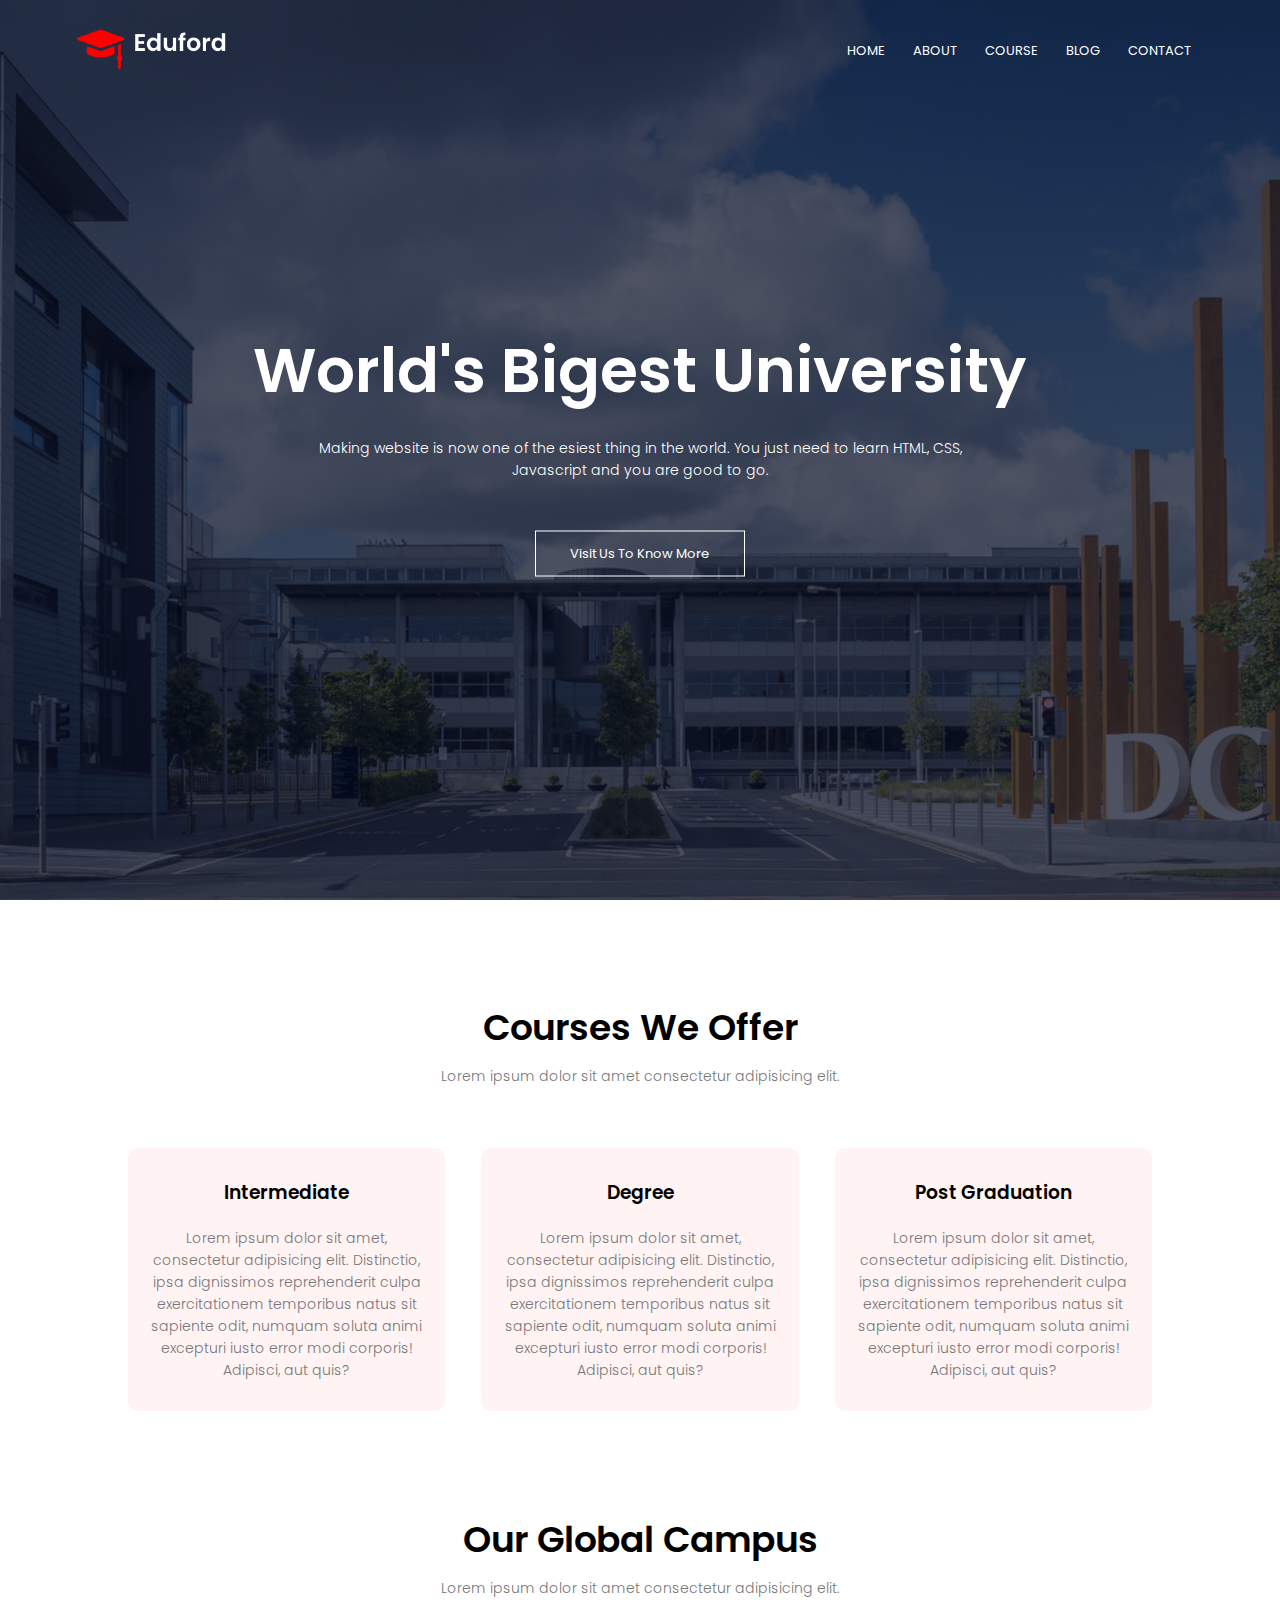
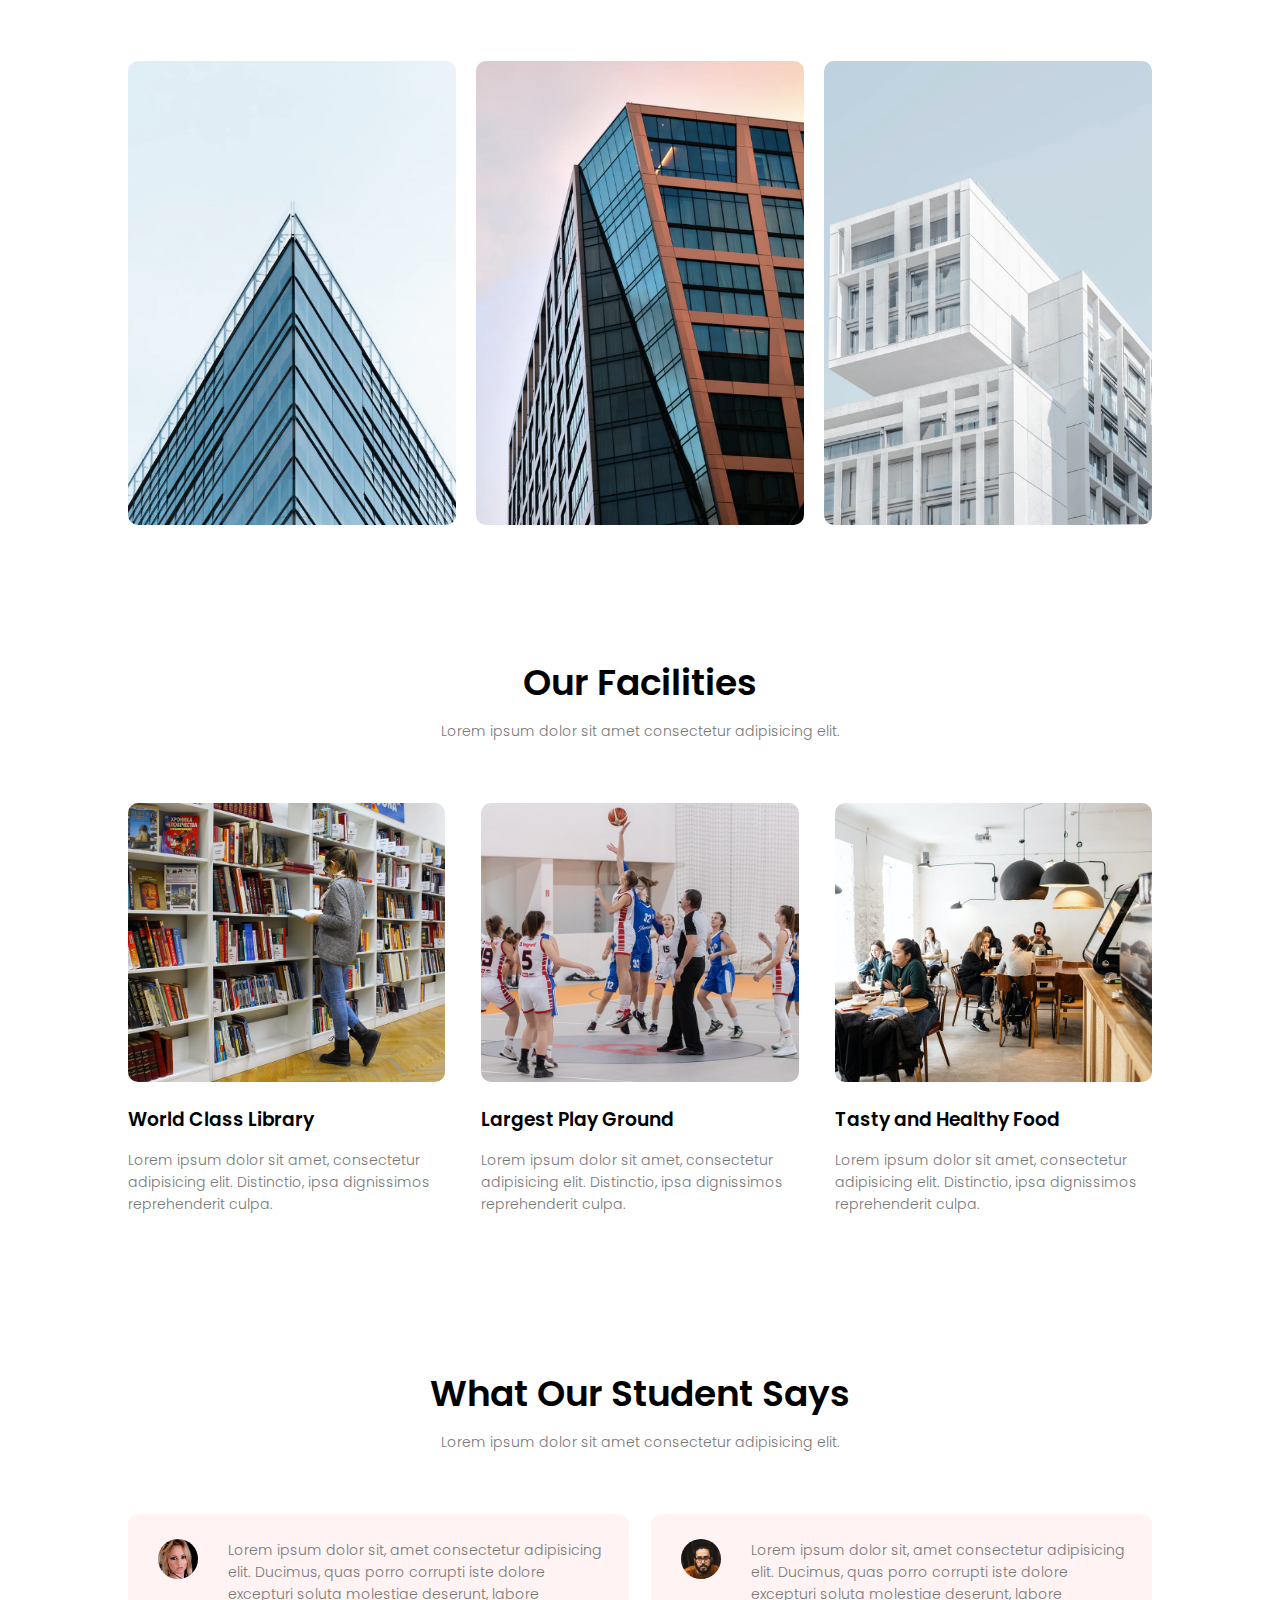
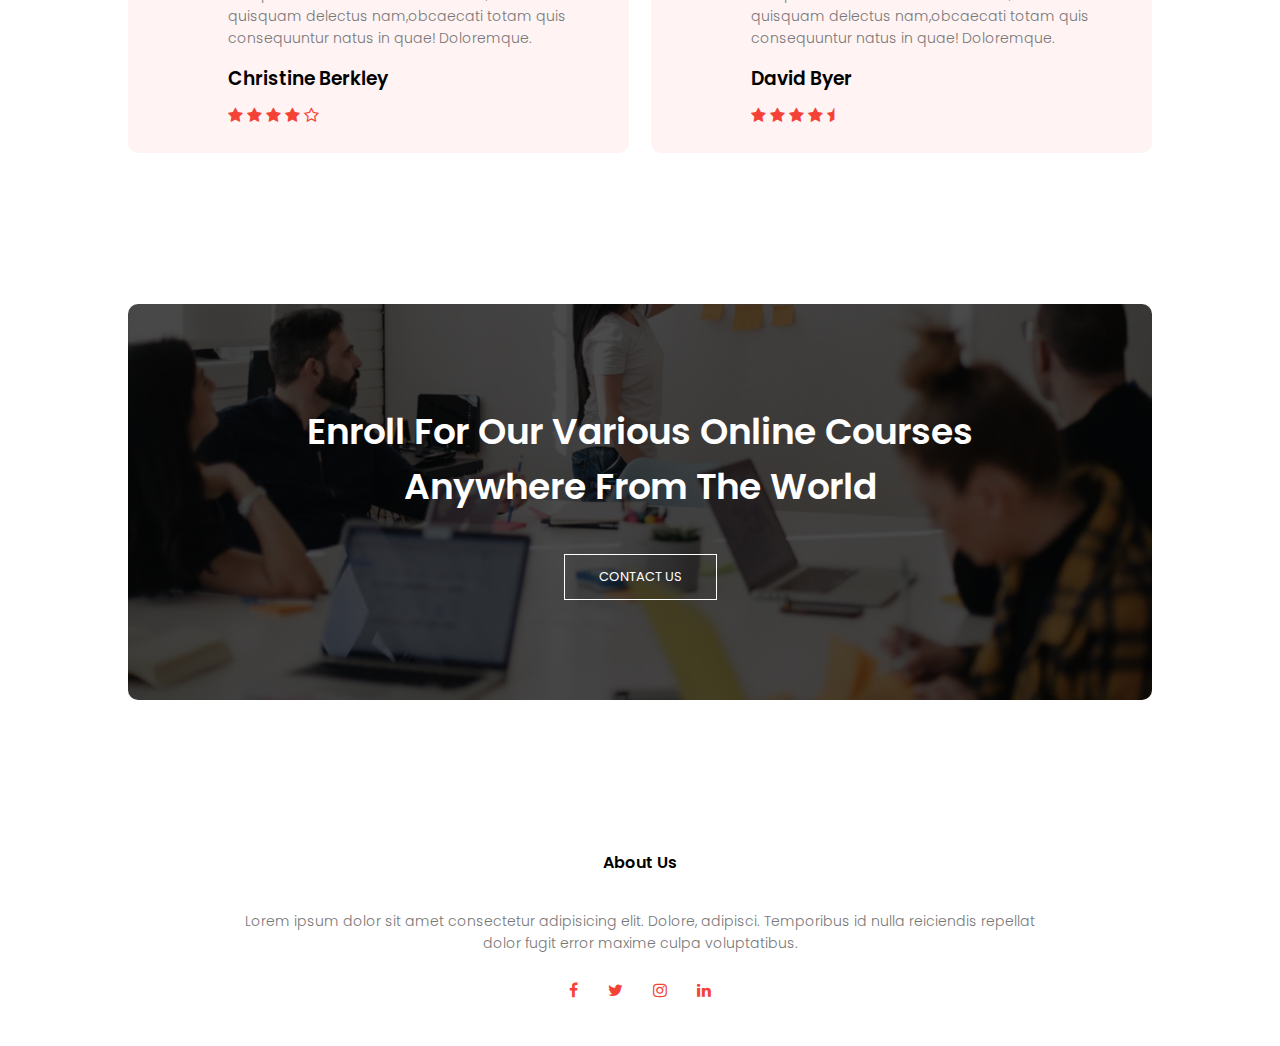
<file: index.html>
<!DOCTYPE html>
<html lang="en">
<head>
    <meta charset="UTF-8">
    <meta http-equiv="X-UA-Compatible" content="IE=edge">
    <meta name="viewport" content="width=device-width, initial-scale=1.0">
    <title>University website</title>
    <link rel="preconnect" href="https://fonts.googleapis.com">
    <link rel="preconnect" href="https://fonts.gstatic.com" crossorigin>
    <link rel="apple-touch-icon" sizes="180x180" href="./images/favicon/apple-touch-icon.png">
    <link rel="icon" type="image/png" sizes="32x32" href="./images/favicon/favicon-32x32.png">
    <link rel="icon" type="image/png" sizes="16x16" href="./images/favicon/favicon-16x16.png">
    <link rel="manifest" href="./images/favicon/apple-touch-icon.png">
    <link rel="mask-icon" href="/safari-pinned-tab.svg" color="#5bbad5">
    <meta name="msapplication-TileColor" content="#da532c">
    <meta name="theme-color" content="#ffffff">
    <link rel="stylesheet" href="./style.css">
    <link rel="preconnect" href="https://fonts.googleapis.com"><link rel="preconnect" href="https://fonts.gstatic.com" crossorigin><link href="https://fonts.googleapis.com/css2?family=Poppins:wght@100;200;300;400;600;700&display=swap" rel="stylesheet">
    <link rel="stylesheet" href="https://stackpath.bootstrapcdn.com/font-awesome/4.7.0/css/font-awesome.min.css">
</head>
<body>
    <section class="header">
        <nav>
            <a href="index.html"><img src="images/logo.png" alt=""></a>
            <div class="nav-links" id="navLinks">
                <i class="fa fa-times" onclick="hideMenu()"></i>
                <ul>
                    <li><a href="index.html">HOME</a></li>
                    <li><a href="about.html">ABOUT</a></li>
                    <li><a href="course.html">COURSE</a></li>
                    <li><a href="blog.html">BLOG</a></li>
                    <li><a href="contact.html">CONTACT</a></li>
                </ul>
            </div>
            <i class="fa fa-bars" onclick="showMenu()"></i>
        </nav>

        <div class="text-box">
        <h1>World's Bigest University</h1>
        <p>Making website is now one of the esiest thing in the world. You just need to learn HTML, CSS,<br> Javascript and you are good to go.
        </p>
        <a href="" class="hero-btn">Visit Us To Know More</a>
    </div>
    </section> 


    <!-- Course -->
    <section class="course">
        <h1>Courses We Offer</h1>
        <p>Lorem ipsum dolor sit amet consectetur adipisicing elit.</p>

        <div class="row">
            <div class="course-col">
                <h3>Intermediate</h3>
                <p>Lorem ipsum dolor sit amet, consectetur adipisicing elit. Distinctio, ipsa dignissimos 
                    reprehenderit culpa exercitationem temporibus natus sit sapiente odit, numquam soluta
                     animi excepturi iusto error modi corporis! Adipisci, aut quis?</p>
            </div>
            <div class="course-col">
                <h3>Degree</h3>
                <p>Lorem ipsum dolor sit amet, consectetur adipisicing elit. Distinctio, ipsa dignissimos 
                    reprehenderit culpa exercitationem temporibus natus sit sapiente odit, numquam soluta
                     animi excepturi iusto error modi corporis! Adipisci, aut quis?</p>
            </div>
            <div class="course-col">
                <h3>Post Graduation</h3>
                <p>Lorem ipsum dolor sit amet, consectetur adipisicing elit. Distinctio, ipsa dignissimos 
                    reprehenderit culpa exercitationem temporibus natus sit sapiente odit, numquam soluta
                     animi excepturi iusto error modi corporis! Adipisci, aut quis?</p>
            </div>
        </div>


    </section>

    <!-- Campus -->

    <section class="campus">
        <h1>Our Global Campus</h1>
        <p>Lorem ipsum dolor sit amet consectetur adipisicing elit.</p>
        <div class="row">
            <div class="campus-col">
                <img src="images/london.png">
                <div class="layer">
                    <h3>LONDON</h3>
                </div>
            </div>
                <div class="campus-col">
                    <img src="images/newyork.png">
                    <div class="layer">
                        <h3>NEW YORK</h3>
                    </div>
                </div>
                    <div class="campus-col">
                        <img src="images/washington.png">
                        <div class="layer">
                            <h3>WASHINGTON</h3>
                        </div>

            </div>
        </div>
    </section>

    <!-- Facilities -->
    <section class="facilities">
        <h1>Our Facilities</h1>
        <p>Lorem ipsum dolor sit amet consectetur adipisicing elit.</p>
       <div class="row">
        <div class="facilities-col">
            <img src="images/library.png">
            <h3>World Class Library</h3>
            <p>Lorem ipsum dolor sit amet, consectetur adipisicing elit. Distinctio, ipsa dignissimos 
                reprehenderit culpa.</p>
        </div>
        <div class="facilities-col">
            <img src="images/basketball.png">
            <h3>Largest Play Ground</h3>
            <p>Lorem ipsum dolor sit amet, consectetur adipisicing elit. Distinctio, ipsa dignissimos 
                reprehenderit culpa.</p>
        </div>
        <div class="facilities-col">
            <img src="images/cafeteria.png">
            <h3>Tasty and Healthy Food</h3>
            <p>Lorem ipsum dolor sit amet, consectetur adipisicing elit. Distinctio, ipsa dignissimos 
                reprehenderit culpa.</p>
        </div>
       </div>
    </section>

    <!-- Testimonials -->
    <section class="testimonials">
        <h1>What Our Student Says</h1>
        <p>Lorem ipsum dolor sit amet consectetur adipisicing elit.</p>
        <div class="row">
            <div class="testimonial-col">
                <img src="images/user1.jpg">
                <div>
                    <p>Lorem ipsum dolor sit, amet consectetur adipisicing elit. Ducimus, quas porro corrupti iste 
                        dolore excepturi soluta molestiae deserunt, labore quisquam delectus nam,obcaecati totam
                           quis consequuntur natus in quae! Doloremque.</p>
                           <h3>Christine Berkley</h3>
                           <i class="fa fa-star"></i>
                           <i class="fa fa-star"></i>
                           <i class="fa fa-star"></i>
                           <i class="fa fa-star"></i>
                           <i class="fa fa-star-o"></i>
                </div>
            </div>
            <div class="testimonial-col">
                <img src="images/user2.jpg">
                <div>
                    <p>Lorem ipsum dolor sit, amet consectetur adipisicing elit. Ducimus, quas porro corrupti iste 
                        dolore excepturi soluta molestiae deserunt, labore quisquam delectus nam,obcaecati totam
                           quis consequuntur natus in quae! Doloremque.</p>
                           <h3>David Byer</h3>
                           <i class="fa fa-star"></i>
                           <i class="fa fa-star"></i>
                           <i class="fa fa-star"></i>
                           <i class="fa fa-star"></i>
                           <i class="fa fa-star-half -o"></i>
                </div>
            </div>
        </div>
    </section>

    <!-- Call To Action -->
    <section class="cta">
        <h1>Enroll For Our Various Online Courses <br> Anywhere From The World</h1>
        <a href="" class="hero-btn">CONTACT US</a>
    </section>

        <!-- Footer -->
        <section class="footer">
            <h4>About Us</h4>
            <p>Lorem ipsum dolor sit amet consectetur adipisicing elit. Dolore, adipisci. Temporibus id nulla reiciendis repellat <br>
                dolor fugit error maxime culpa voluptatibus.</p>
                <div class="icons">
                    <i class="fa fa-facebook"></i>
                    <i class="fa fa-twitter"></i>
                    <i class="fa fa-instagram"></i>
                    <i class="fa fa-linkedin"></i>
                </div>
        </section>
    
    <!-- JS for Toggle menu -->
 <script>

    let navLinks = document.getElementById("navLinks");

    function showMenu(){
        navLinks.style.right = "0";
    }
    function hideMenu(){
        navLinks.style.right = "-200px";
    }

 </script>

</body>
</html>
</file>
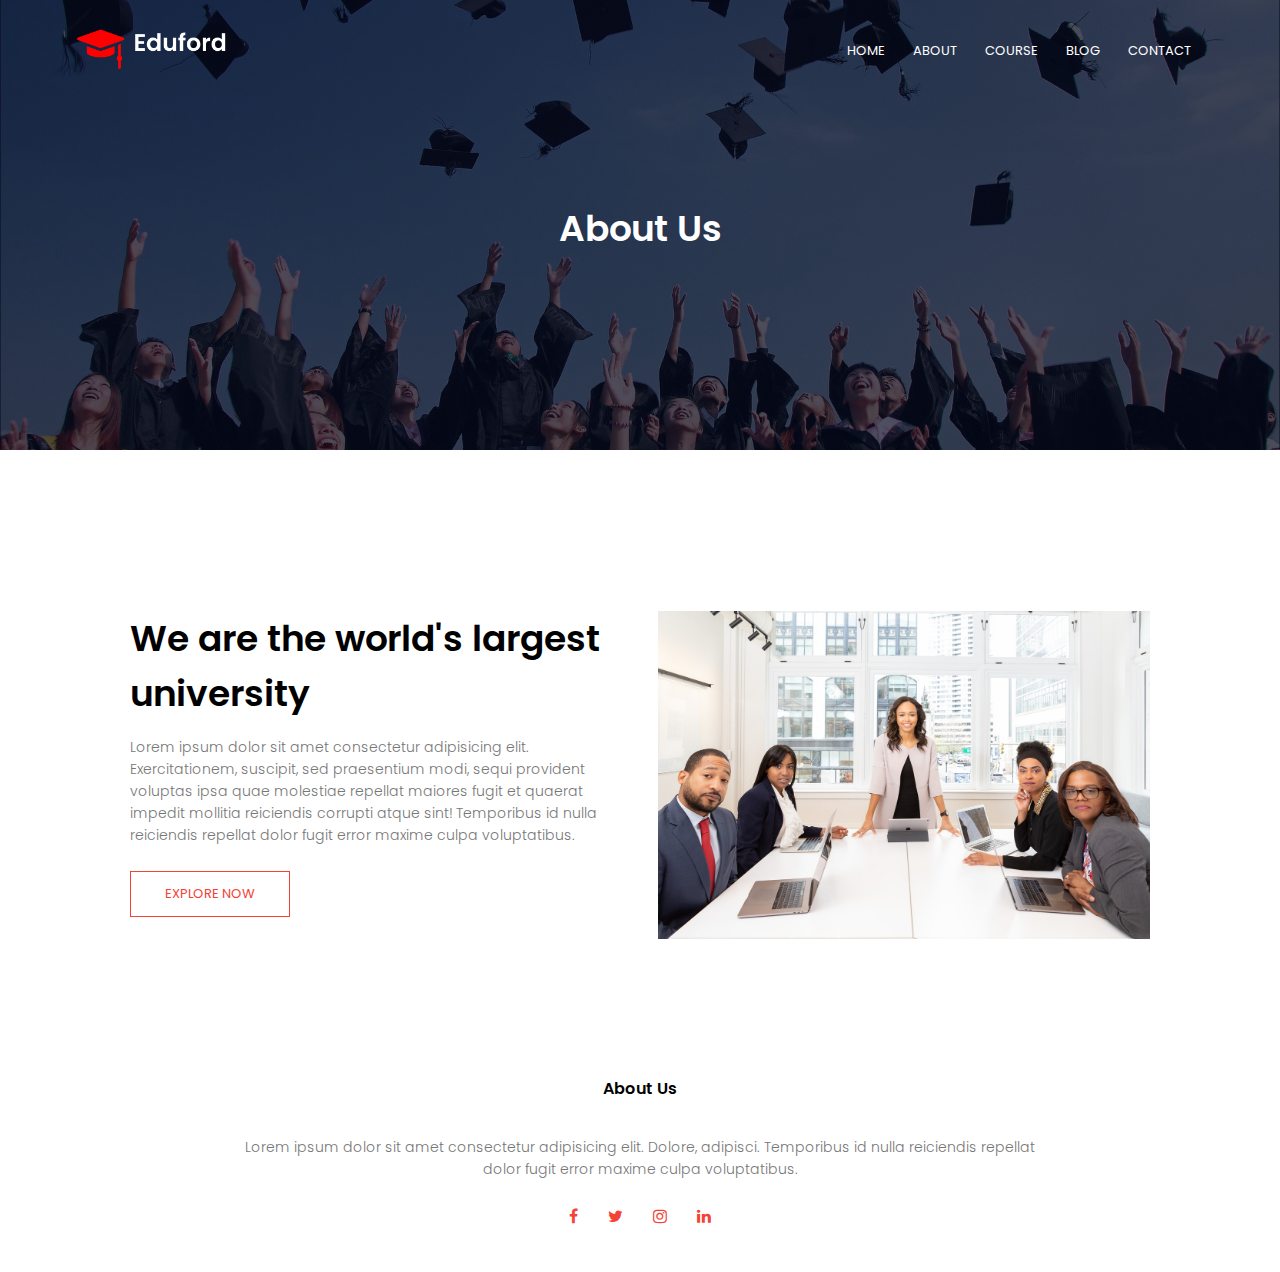
<file: about.html>
<!DOCTYPE html>
<html lang="en">
<head>
    <meta charset="UTF-8">
    <meta http-equiv="X-UA-Compatible" content="IE=edge">
    <meta name="viewport" content="width=device-width, initial-scale=1.0">
    <title>University website</title>
    <link rel="preconnect" href="https://fonts.googleapis.com">
    <link rel="preconnect" href="https://fonts.gstatic.com" crossorigin>
    <link rel="apple-touch-icon" sizes="180x180" href="./images/favicon/apple-touch-icon.png">
    <link rel="icon" type="image/png" sizes="32x32" href="./images/favicon/favicon-32x32.png">
    <link rel="icon" type="image/png" sizes="16x16" href="./images/favicon/favicon-16x16.png">
    <link rel="manifest" href="./images/favicon/apple-touch-icon.png">
    <link rel="mask-icon" href="/safari-pinned-tab.svg" color="#5bbad5">
    <meta name="msapplication-TileColor" content="#da532c">
    <meta name="theme-color" content="#ffffff">
    <link rel="stylesheet" href="./style.css">
    <link rel="preconnect" href="https://fonts.googleapis.com"><link rel="preconnect" href="https://fonts.gstatic.com" crossorigin><link href="https://fonts.googleapis.com/css2?family=Poppins:wght@100;200;300;400;600;700&display=swap" rel="stylesheet">
    <link rel="stylesheet" href="https://stackpath.bootstrapcdn.com/font-awesome/4.7.0/css/font-awesome.min.css">
</head>
<body>
    <section class="sub-header">
        <nav>
            <a href="index.html"><img src="images/logo.png" alt=""></a>
            <div class="nav-links" id="navLinks">
                <i class="fa fa-times" onclick="hideMenu()"></i>
                <ul>
                    <li><a href="index.html">HOME</a></li>
                    <li><a href="about.html">ABOUT</a></li>
                    <li><a href="course.html">COURSE</a></li>
                    <li><a href="blog.html">BLOG</a></li>
                    <li><a href="contact.html">CONTACT</a></li>
                </ul>
            </div>
            <i class="fa fa-bars" onclick="showMenu()"></i>
        </nav>
        <h1>About Us</h1>
    </section> 

    <!-- about us content -->

    <section class="about-us">
        <div class="row">
            <div class="about-col">
                 <h1>We are the world's largest university</h1>
                 <p>Lorem ipsum dolor sit amet consectetur adipisicing elit. Exercitationem, suscipit, sed praesentium modi, sequi provident 
                    voluptas ipsa quae molestiae repellat maiores fugit et quaerat impedit mollitia reiciendis corrupti atque sint!
                    Temporibus id nulla reiciendis repellat dolor fugit error maxime culpa voluptatibus.
                </p>
                    <a href="" class="hero-btn red-btn">EXPLORE NOW</a>
            </div>
            <div class="about-col">
                 <img src="images/about.jpg">
            </div>
        </div>
    </section>

        <!-- Footer -->
        <section class="footer">
            <h4>About Us</h4>
            <p>Lorem ipsum dolor sit amet consectetur adipisicing elit. Dolore, adipisci. Temporibus id nulla reiciendis repellat <br>
                dolor fugit error maxime culpa voluptatibus.</p>
                <div class="icons">
                    <i class="fa fa-facebook"></i>
                    <i class="fa fa-twitter"></i>
                    <i class="fa fa-instagram"></i>
                    <i class="fa fa-linkedin"></i>
                </div>
        </section>
    
    <!-- JS for Toggle menu -->
 <script>

    let navLinks = document.getElementById("navLinks");

    function showMenu(){
        navLinks.style.right = "0";
    }
    function hideMenu(){
        navLinks.style.right = "-200px";
    }

 </script>

</body>
</html>
</file>
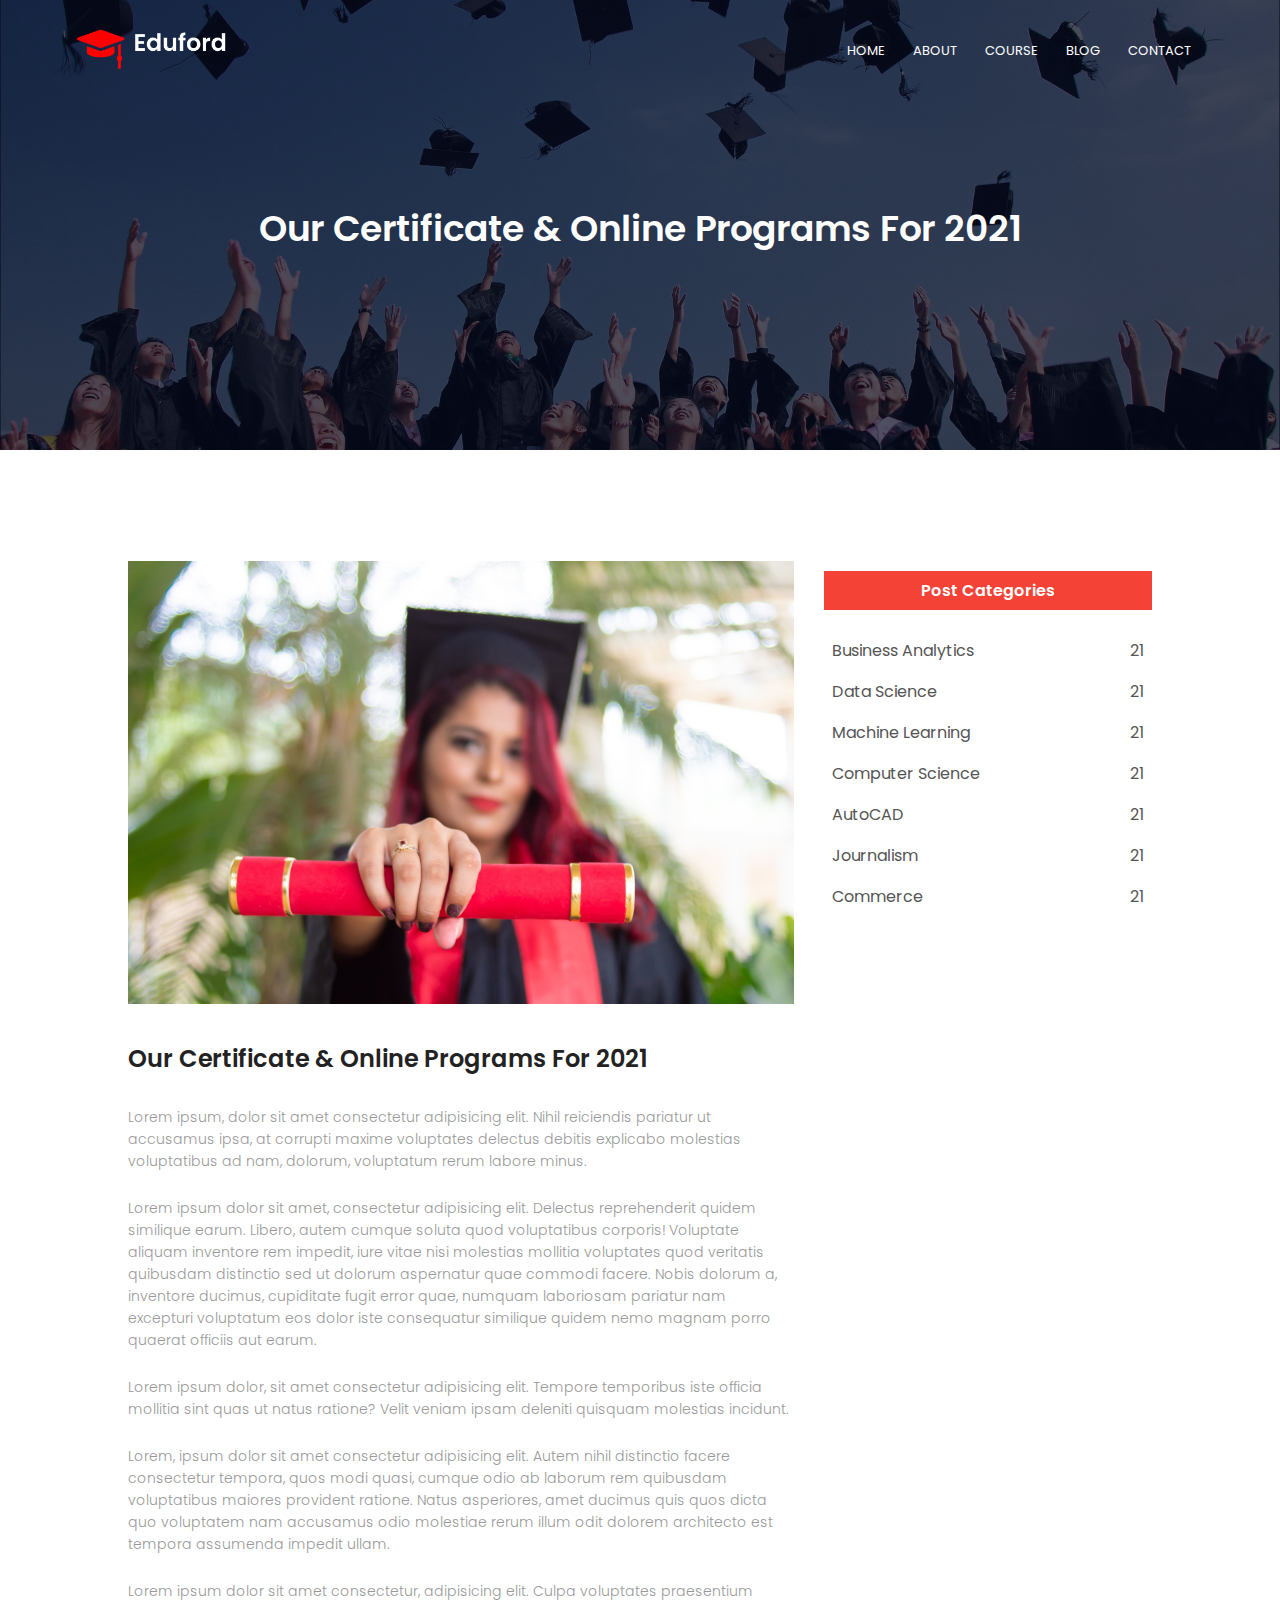
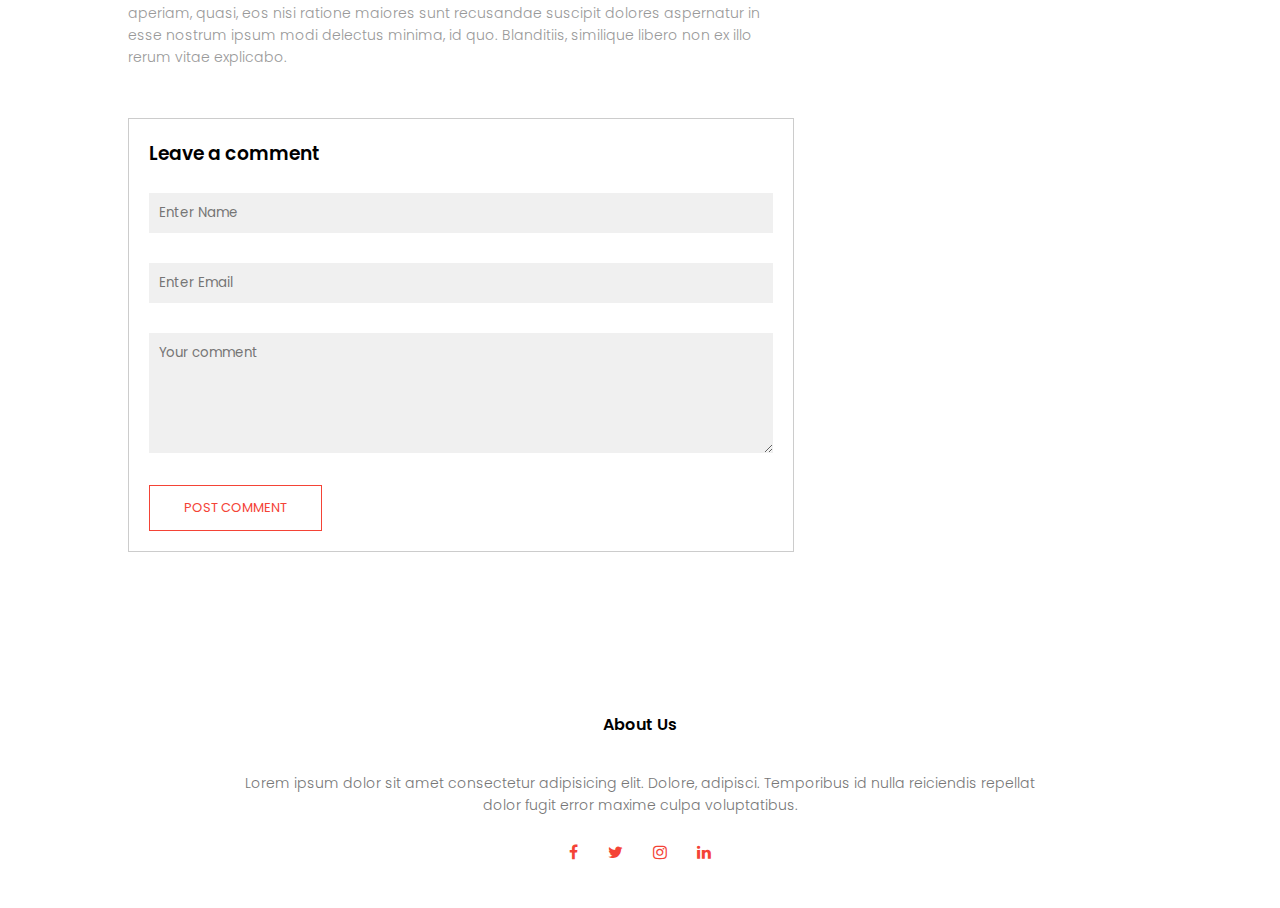
<file: blog.html>
<!DOCTYPE html>
<html lang="en">
<head>
    <meta charset="UTF-8">
    <meta http-equiv="X-UA-Compatible" content="IE=edge">
    <meta name="viewport" content="width=device-width, initial-scale=1.0">
    <title>University website</title>
    <link rel="preconnect" href="https://fonts.googleapis.com">
    <link rel="preconnect" href="https://fonts.gstatic.com" crossorigin>
    <link rel="apple-touch-icon" sizes="180x180" href="./images/favicon/apple-touch-icon.png">
    <link rel="icon" type="image/png" sizes="32x32" href="./images/favicon/favicon-32x32.png">
    <link rel="icon" type="image/png" sizes="16x16" href="./images/favicon/favicon-16x16.png">
    <link rel="manifest" href="./images/favicon/apple-touch-icon.png">
    <link rel="mask-icon" href="/safari-pinned-tab.svg" color="#5bbad5">
    <meta name="msapplication-TileColor" content="#da532c">
    <meta name="theme-color" content="#ffffff">
    <link rel="stylesheet" href="./style.css">
    <link rel="preconnect" href="https://fonts.googleapis.com"><link rel="preconnect" href="https://fonts.gstatic.com" crossorigin><link href="https://fonts.googleapis.com/css2?family=Poppins:wght@100;200;300;400;600;700&display=swap" rel="stylesheet">
    <link rel="stylesheet" href="https://stackpath.bootstrapcdn.com/font-awesome/4.7.0/css/font-awesome.min.css">
</head>
<body>
    <section class="sub-header">
        <nav>
            <a href="index.html"><img src="images/logo.png" alt=""></a>
            <div class="nav-links" id="navLinks">
                <i class="fa fa-times" onclick="hideMenu()"></i>
                <ul>
                    <li><a href="index.html">HOME</a></li>
                    <li><a href="about.html">ABOUT</a></li>
                    <li><a href="course.html">COURSE</a></li>
                    <li><a href="blog.html">BLOG</a></li>
                    <li><a href="contact.html">CONTACT</a></li>
                </ul>
            </div>
            <i class="fa fa-bars" onclick="showMenu()"></i>
        </nav>
        <h1>Our Certificate & Online Programs For 2021</h1>
    </section> 

    <!-- Blog page content -->
    <section class="blog-content">
        <div class="row">
            <div class="blog-left">
                <img src="images/certificate.jpg">
                <h2>Our Certificate & Online Programs For 2021</h2>
                <p>Lorem ipsum, dolor sit amet consectetur adipisicing elit. Nihil reiciendis pariatur ut accusamus ipsa, at corrupti maxime voluptates delectus 
                    debitis explicabo molestias voluptatibus ad nam, dolorum, voluptatum rerum labore minus.</p>
                    <br>
                    <p>Lorem ipsum dolor sit amet, consectetur adipisicing elit. Delectus reprehenderit quidem similique earum. Libero, autem cumque soluta quod voluptatibus corporis! Voluptate aliquam inventore rem impedit, 
                        iure vitae nisi molestias mollitia voluptates quod veritatis quibusdam distinctio sed ut 
                        dolorum aspernatur quae commodi facere. Nobis dolorum a, inventore ducimus, cupiditate fugit error quae, numquam laboriosam pariatur nam excepturi voluptatum eos dolor iste consequatur similique quidem nemo magnam porro quaerat officiis aut earum.</p>
                <br>
                <p>Lorem ipsum dolor, sit amet consectetur adipisicing elit. Tempore temporibus iste officia mollitia sint quas ut natus ratione?
                             Velit veniam ipsam deleniti quisquam molestias incidunt.</p>
                        <br>
                        <p>Lorem, ipsum dolor sit amet consectetur adipisicing elit. Autem nihil distinctio facere consectetur tempora, quos modi quasi, cumque odio ab laborum rem quibusdam voluptatibus maiores provident ratione.
                                 Natus asperiores, amet ducimus quis quos dicta quo voluptatem nam accusamus odio molestiae rerum illum odit dolorem architecto est tempora assumenda impedit ullam.</p>
                            <br>
                         <p>Lorem ipsum dolor sit amet consectetur, adipisicing elit. Culpa voluptates praesentium aperiam, quasi, eos nisi ratione maiores sunt recusandae suscipit dolores aspernatur in esse nostrum ipsum modi
                                     delectus minima, id quo. Blanditiis, similique libero non ex illo rerum vitae explicabo.</p>


                <div class="comment-box">
                    <h3>Leave a comment</h3>
                    <form class="comment-form">
                        <input type="text" placeholder="Enter Name">
                        <input type="email" placeholder="Enter Email">
                        <textarea rows="5" placeholder="Your comment"></textarea>
                        <button type="submit" class="hero-btn red-btn">POST COMMENT</button>
                    </form>
                </div>
            </div>
            <div class="blog-right">
                <h3>Post Categories</h3>
                <div>
                    <span>Business Analytics</span>
                    <span>21</span>
                </div>
                <div>
                    <span>Data Science</span>
                    <span>21</span>
                </div>
                <div>
                    <span>Machine Learning</span>
                    <span>21</span>
                </div>
                <div>
                    <span>Computer Science</span>
                    <span>21</span>
                </div>
                <div>
                    <span>AutoCAD</span>
                    <span>21</span>
                </div>
                <div>
                    <span>Journalism</span>
                    <span>21</span>
                </div>
                <div>
                    <span>Commerce</span>
                    <span>21</span>
                </div>
            </div>
        </div>
    </section>

        <!-- Footer -->
        <section class="footer">
            <h4>About Us</h4>
            <p>Lorem ipsum dolor sit amet consectetur adipisicing elit. Dolore, adipisci. Temporibus id nulla reiciendis repellat <br>
                dolor fugit error maxime culpa voluptatibus.</p>
                <div class="icons">
                    <i class="fa fa-facebook"></i>
                    <i class="fa fa-twitter"></i>
                    <i class="fa fa-instagram"></i>
                    <i class="fa fa-linkedin"></i>
                </div>
        </section>
    
    <!-- JS for Toggle menu -->
 <script>

    let navLinks = document.getElementById("navLinks");

    function showMenu(){
        navLinks.style.right = "0";
    }
    function hideMenu(){
        navLinks.style.right = "-200px";
    }

 </script>

</body>
</html>
</file>
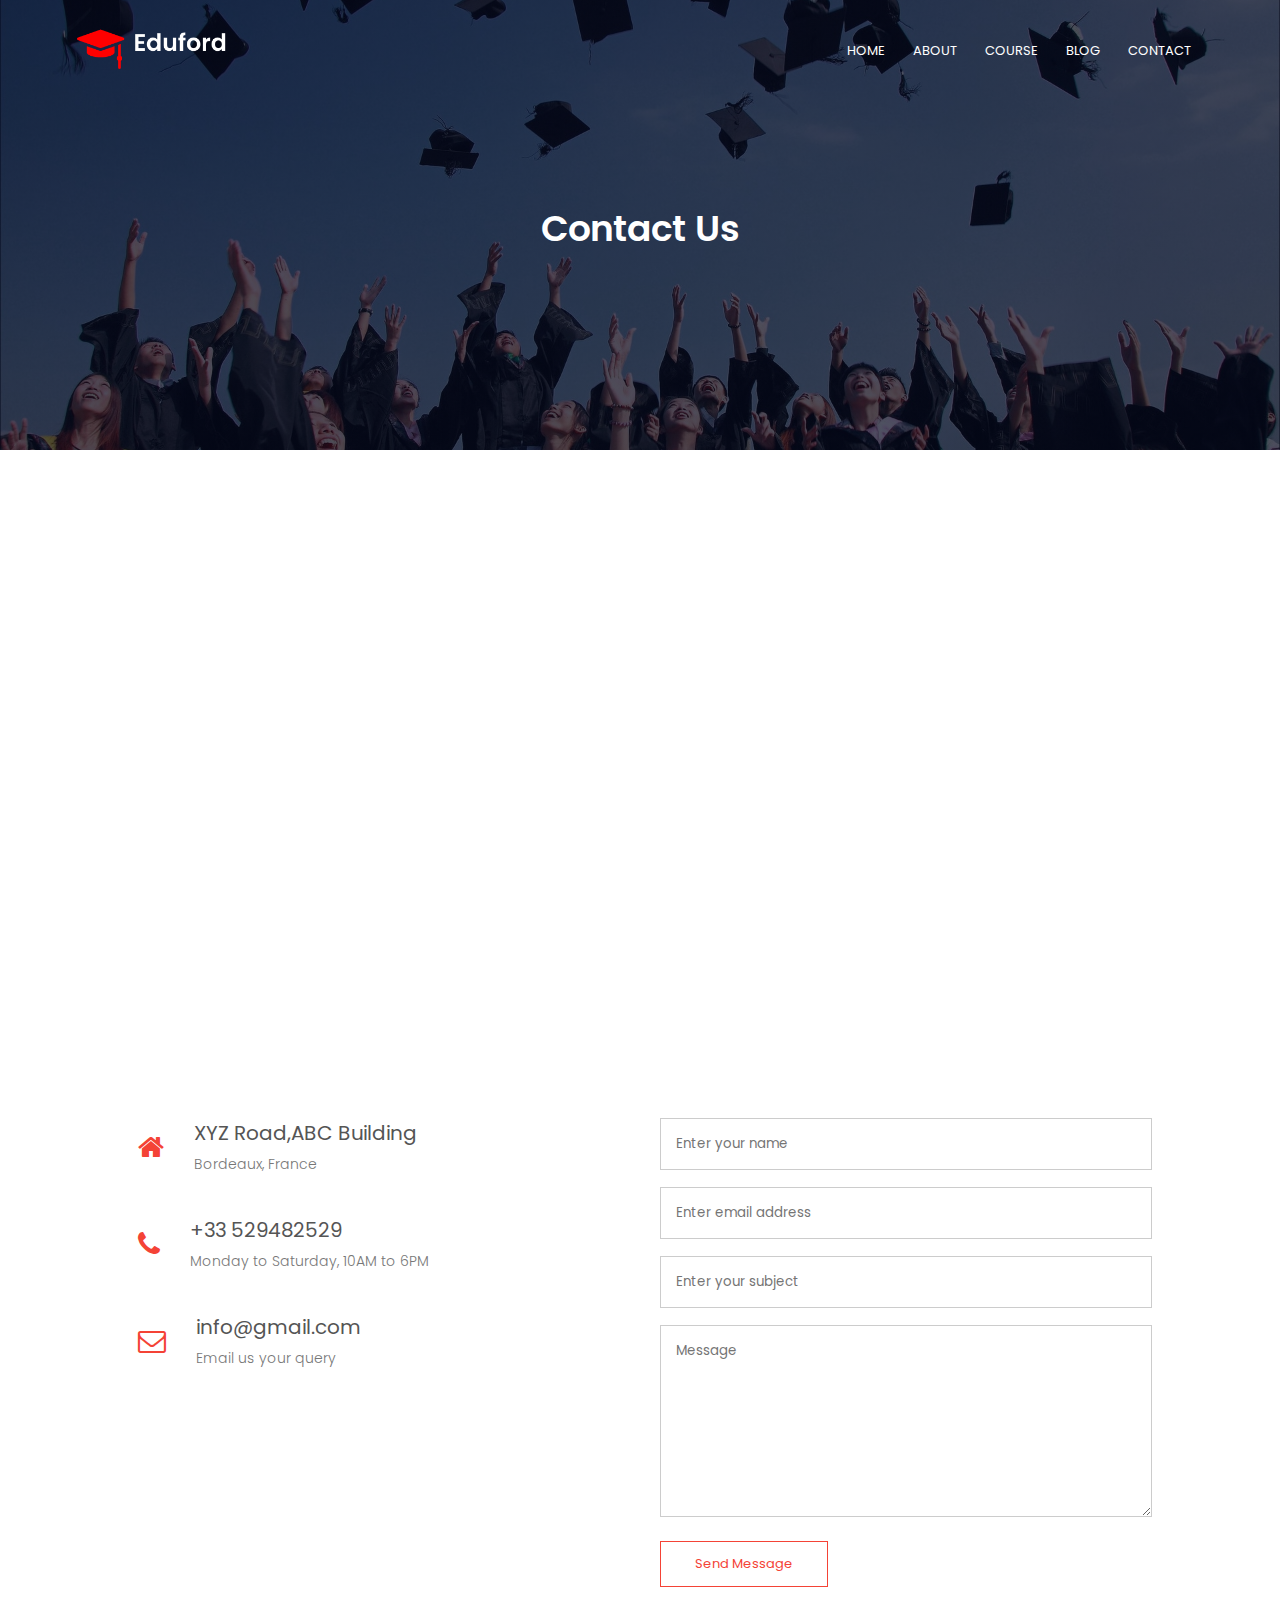
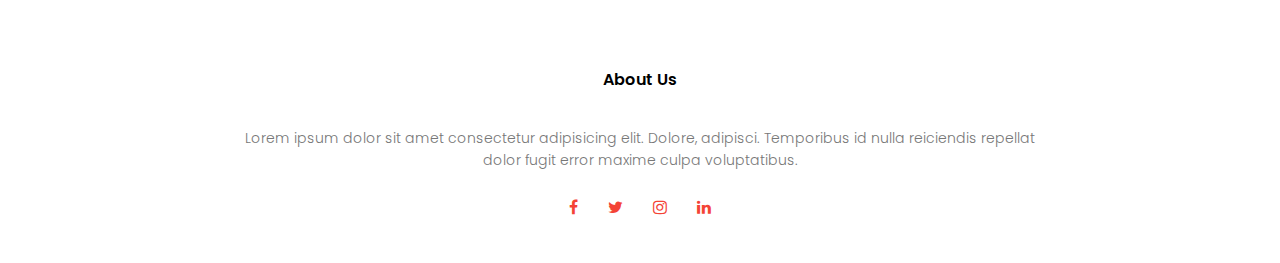
<file: contact.html>
<!DOCTYPE html>
<html lang="en">
<head>
    <meta charset="UTF-8">
    <meta http-equiv="X-UA-Compatible" content="IE=edge">
    <meta name="viewport" content="width=device-width, initial-scale=1.0">
    <title>University website</title>
    <link rel="preconnect" href="https://fonts.googleapis.com">
    <link rel="preconnect" href="https://fonts.gstatic.com" crossorigin>
    <link rel="apple-touch-icon" sizes="180x180" href="./images/favicon/apple-touch-icon.png">
    <link rel="icon" type="image/png" sizes="32x32" href="./images/favicon/favicon-32x32.png">
    <link rel="icon" type="image/png" sizes="16x16" href="./images/favicon/favicon-16x16.png">
    <link rel="manifest" href="./images/favicon/apple-touch-icon.png">
    <link rel="mask-icon" href="/safari-pinned-tab.svg" color="#5bbad5">
    <meta name="msapplication-TileColor" content="#da532c">
    <meta name="theme-color" content="#ffffff">
    <link rel="stylesheet" href="./style.css">
    <link rel="preconnect" href="https://fonts.googleapis.com"><link rel="preconnect" href="https://fonts.gstatic.com" crossorigin><link href="https://fonts.googleapis.com/css2?family=Poppins:wght@100;200;300;400;600;700&display=swap" rel="stylesheet">
    <link rel="stylesheet" href="https://stackpath.bootstrapcdn.com/font-awesome/4.7.0/css/font-awesome.min.css">
</head>
<body>
    <section class="sub-header">
        <nav>
            <a href="index.html"><img src="images/logo.png" alt=""></a>
            <div class="nav-links" id="navLinks">
                <i class="fa fa-times" onclick="hideMenu()"></i>
                <ul>
                    <li><a href="index.html">HOME</a></li>
                    <li><a href="about.html">ABOUT</a></li>
                    <li><a href="course.html">COURSE</a></li>
                    <li><a href="blog.html">BLOG</a></li>
                    <li><a href="contact.html">CONTACT</a></li>
                </ul>
            </div>
            <i class="fa fa-bars" onclick="showMenu()"></i>
        </nav>
        <h1>Contact Us</h1>
    </section> 

    <!-- Contact Us -->
    <section class="location">
        <iframe src="https://www.google.com/maps/embed?pb=!1m18!1m12!1m3!1d90493.79681550636!2d-0.6560518357303055!3d44.863696395642926!2m3!1f0!2f0!3f0!3m2!1i1024!2i768!4f13.1!3m3!1m2!1s0xd5527e8f751ca81%3A0x796386037b397a89!2sBordeaux%2C%20France!5e0!3m2!1sen!2sua!4v1673041577132!5m2!1sen!2sua" 
        width="600" height="450" style="border:0;" allowfullscreen="" loading="lazy" referrerpolicy="no-referrer-when-downgrade"></iframe>
    </section>

    <section class="contact-us">
        <div class="row">
            <div class="contact-col">
                <div>
                    <i class="fa fa-home"></i>
                    <span>
                        <h5>XYZ Road,ABC Building</h5>
                        <p>Bordeaux, France </p>
                    </span>
                </div>
                <div>
                    <i class="fa fa-phone"></i>
                    <span>
                        <h5>+33 529482529</h5>
                        <p>Monday to Saturday, 10AM to 6PM</p>
                    </span>
                </div>
                <div>
                    <i class="fa fa-envelope-o"></i>
                    <span>
                        <h5>info@gmail.com</h5>
                        <p>Email us your query</p>
                    </span>
                </div>
            </div>
            <div class="contact-col">
                <form action="form-handler.php" method="post">
                    <input type="text" name="name" placeholder="Enter your name" required>
                    <input type="email" name="email" placeholder="Enter email address" required>
                    <input type="text" name="subject" placeholder="Enter your subject" required>
                    <textarea rows="8" name="message" placeholder="Message" required></textarea>
                    <button type="submit" class="hero-btn red-btn">Send Message</button>
                </form>
            </div>
        </div>
    </section>


        <!-- Footer -->
        <section class="footer">
            <h4>About Us</h4>
            <p>Lorem ipsum dolor sit amet consectetur adipisicing elit. Dolore, adipisci. Temporibus id nulla reiciendis repellat <br>
                dolor fugit error maxime culpa voluptatibus.</p>
                <div class="icons">
                    <i class="fa fa-facebook"></i>
                    <i class="fa fa-twitter"></i>
                    <i class="fa fa-instagram"></i>
                    <i class="fa fa-linkedin"></i>
                </div>
        </section>
    
    <!-- JS for Toggle menu -->
 <script>

    let navLinks = document.getElementById("navLinks");

    function showMenu(){
        navLinks.style.right = "0";
    }
    function hideMenu(){
        navLinks.style.right = "-200px";
    }

 </script>

</body>
</html>
</file>
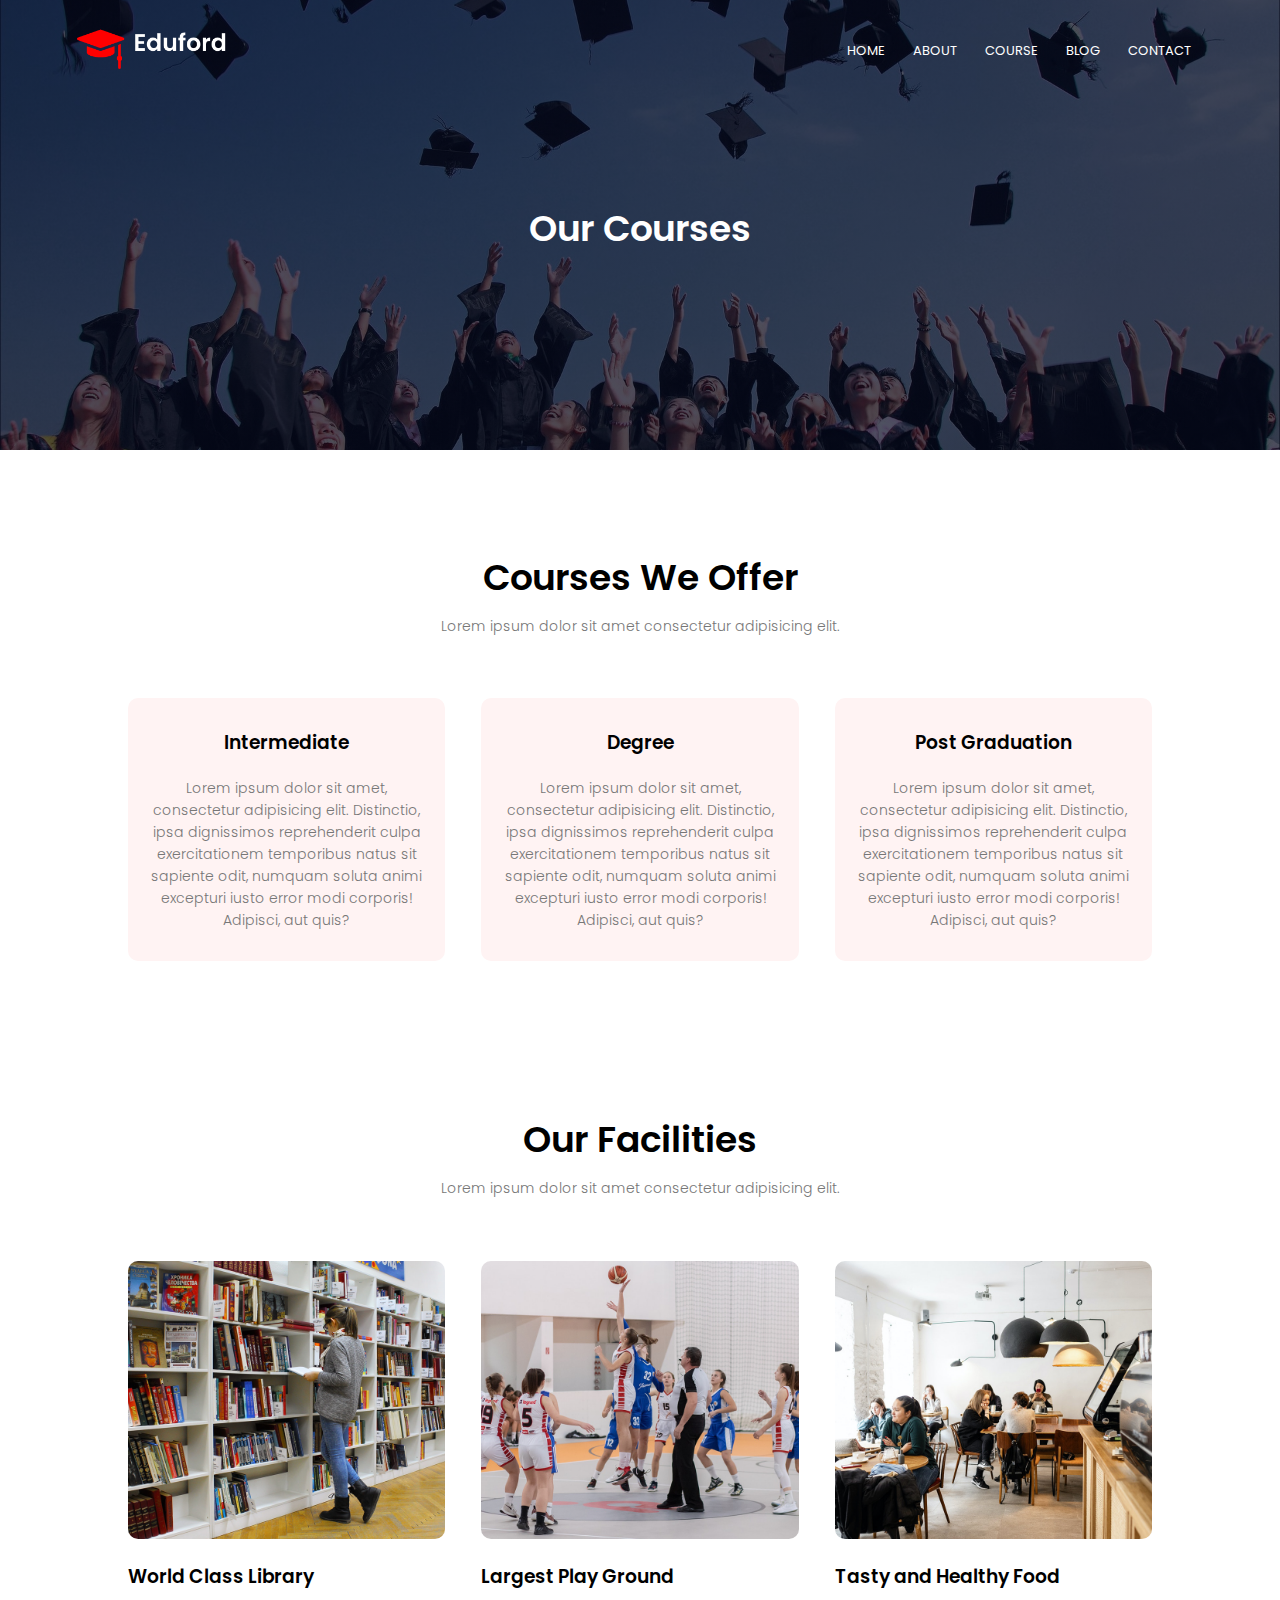
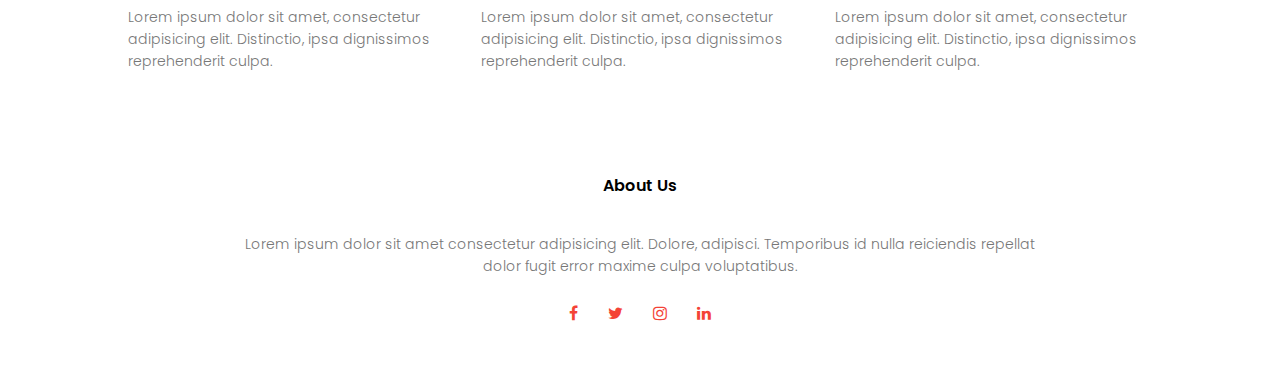
<file: course.html>
<!DOCTYPE html>
<html lang="en">
<head>
    <meta charset="UTF-8">
    <meta http-equiv="X-UA-Compatible" content="IE=edge">
    <meta name="viewport" content="width=device-width, initial-scale=1.0">
    <title>University website</title>
    <link rel="preconnect" href="https://fonts.googleapis.com">
    <link rel="preconnect" href="https://fonts.gstatic.com" crossorigin>
    <link rel="apple-touch-icon" sizes="180x180" href="./images/favicon/apple-touch-icon.png">
    <link rel="icon" type="image/png" sizes="32x32" href="./images/favicon/favicon-32x32.png">
    <link rel="icon" type="image/png" sizes="16x16" href="./images/favicon/favicon-16x16.png">
    <link rel="manifest" href="./images/favicon/apple-touch-icon.png">
    <link rel="mask-icon" href="/safari-pinned-tab.svg" color="#5bbad5">
    <meta name="msapplication-TileColor" content="#da532c">
    <meta name="theme-color" content="#ffffff">
    <link rel="stylesheet" href="./style.css">
    <link rel="preconnect" href="https://fonts.googleapis.com"><link rel="preconnect" href="https://fonts.gstatic.com" crossorigin><link href="https://fonts.googleapis.com/css2?family=Poppins:wght@100;200;300;400;600;700&display=swap" rel="stylesheet">
    <link rel="stylesheet" href="https://stackpath.bootstrapcdn.com/font-awesome/4.7.0/css/font-awesome.min.css">
</head>
<body>
    <section class="sub-header">
        <nav>
            <a href="index.html"><img src="images/logo.png" alt=""></a>
            <div class="nav-links" id="navLinks">
                <i class="fa fa-times" onclick="hideMenu()"></i>
                <ul>
                    <li><a href="index.html">HOME</a></li>
                    <li><a href="about.html">ABOUT</a></li>
                    <li><a href="course.html">COURSE</a></li>
                    <li><a href="blog.html">BLOG</a></li>
                    <li><a href="contact.html">CONTACT</a></li>
                </ul>
            </div>
            <i class="fa fa-bars" onclick="showMenu()"></i>
        </nav>
        <h1>Our Courses</h1>
    </section> 

        <!-- Course -->
        <section class="course">
            <h1>Courses We Offer</h1>
            <p>Lorem ipsum dolor sit amet consectetur adipisicing elit.</p>
    
            <div class="row">
                <div class="course-col">
                    <h3>Intermediate</h3>
                    <p>Lorem ipsum dolor sit amet, consectetur adipisicing elit. Distinctio, ipsa dignissimos 
                        reprehenderit culpa exercitationem temporibus natus sit sapiente odit, numquam soluta
                         animi excepturi iusto error modi corporis! Adipisci, aut quis?</p>
                </div>
                <div class="course-col">
                    <h3>Degree</h3>
                    <p>Lorem ipsum dolor sit amet, consectetur adipisicing elit. Distinctio, ipsa dignissimos 
                        reprehenderit culpa exercitationem temporibus natus sit sapiente odit, numquam soluta
                         animi excepturi iusto error modi corporis! Adipisci, aut quis?</p>
                </div>
                <div class="course-col">
                    <h3>Post Graduation</h3>
                    <p>Lorem ipsum dolor sit amet, consectetur adipisicing elit. Distinctio, ipsa dignissimos 
                        reprehenderit culpa exercitationem temporibus natus sit sapiente odit, numquam soluta
                         animi excepturi iusto error modi corporis! Adipisci, aut quis?</p>
                </div>
            </div>
    
    
        </section>


    <!-- Facilities -->
    <section class="facilities">
        <h1>Our Facilities</h1>
        <p>Lorem ipsum dolor sit amet consectetur adipisicing elit.</p>
       <div class="row">
        <div class="facilities-col">
            <img src="images/library.png">
            <h3>World Class Library</h3>
            <p>Lorem ipsum dolor sit amet, consectetur adipisicing elit. Distinctio, ipsa dignissimos 
                reprehenderit culpa.</p>
        </div>
        <div class="facilities-col">
            <img src="images/basketball.png">
            <h3>Largest Play Ground</h3>
            <p>Lorem ipsum dolor sit amet, consectetur adipisicing elit. Distinctio, ipsa dignissimos 
                reprehenderit culpa.</p>
        </div>
        <div class="facilities-col">
            <img src="images/cafeteria.png">
            <h3>Tasty and Healthy Food</h3>
            <p>Lorem ipsum dolor sit amet, consectetur adipisicing elit. Distinctio, ipsa dignissimos 
                reprehenderit culpa.</p>
        </div>
       </div>
    </section>

        <!-- Footer -->
        <section class="footer">
            <h4>About Us</h4>
            <p>Lorem ipsum dolor sit amet consectetur adipisicing elit. Dolore, adipisci. Temporibus id nulla reiciendis repellat <br>
                dolor fugit error maxime culpa voluptatibus.</p>
                <div class="icons">
                    <i class="fa fa-facebook"></i>
                    <i class="fa fa-twitter"></i>
                    <i class="fa fa-instagram"></i>
                    <i class="fa fa-linkedin"></i>
                </div>
        </section>
    
    <!-- JS for Toggle menu -->
 <script>

    let navLinks = document.getElementById("navLinks");

    function showMenu(){
        navLinks.style.right = "0";
    }
    function hideMenu(){
        navLinks.style.right = "-200px";
    }

 </script>

</body>
</html>
</file>
<file: style.css>
*{
    margin: 0;
    padding: 0;
    font-family: 'Poppins', sans-serif;
}

.header{
    min-height: 100vh;
    width: 100%;
    background-image: linear-gradient(rgba(4,9,30,0.7),rgba(4,9,30,0.7)),url(images/banner.png);
    background-position: center;
    background-size: cover;
    position: relative;
}

nav{
    display: flex;
    padding: 2% 6%;
    justify-content: space-between;
    align-items: center;
}

nav img{
    width: 150px;
}

.nav-links{
    flex: 1;
    text-align: right;
}

.nav-links ul li{
    list-style: none;
    display: inline-block;
    padding: 8px 12px;
    position: relative;
}

.nav-links ul li a{
    color: #fff;
    text-decoration: none;
    font-size: 13px;
}

.nav-links ul li::after{
    content: '';
    width: 0%;
    height: 2px;
    background: #f44336;
    display: block;
    margin: auto;
    transition: 0.5s;
}

.nav-links ul li:hover::after{
    width: 100%;
}

.text-box{
    width: 90%;
    color:#fff;
    position: absolute;
    top: 50%;
    left: 50%;
    transform: translate(-50%, -50% );
    text-align: center;
}

.text-box h1{
    font-size: 62px;
}

.text-box p{
    margin: 10px 0 40px;
    font-size: 14px;
    color: #fff;
}

.hero-btn{
    display: inline-block;
    text-decoration: none;
    color: #fff;
    border: 1px solid #fff;
    padding: 12px 34px;
    font-size: 13px;
    background: transparent;
    position: relative;
    cursor: pointer;
}

.hero-btn:hover{
    border: 1px solid #f44336;
    background:  #f44336;
    transition: 1s;
}

nav .fa{
    display: none ;
}

@media (max-width: 700px){
    .text-box h1{
        font-size: 20px;
    }
    .nav-links ul li{
        display: block;
    }
    .nav-links {
        position: fixed;
        background: #f44336;
        height: 100vh;
        width: 200px;
        top: 0;
        right: -200px;
        text-align: left;
        z-index: 2;
        transition: 1s;
    }
    nav .fa{
        display: block;
        color: #fff;
        margin: 10px;
        font-size: 22px;
        cursor: pointer;
    }
    .nav-links ul{
        padding: 30px;
    }
}

/* Course */
.course{
    width: 80%;
    margin: auto;
    text-align: center;
    padding-top: 100px;
}

h1{
    font-size: 36px;
    font-weight: 600;
}

p{
    color: #777;
    font-size: 14px;
    font-weight: 300;
    line-height: 22px;
    padding: 10px;
}

.row{
    margin-top: 5%;
    display: flex;
    justify-content: space-between;
}

.course-col{
    flex-basis: 31%;
    background: #fff3f3;
    border-radius: 10px;
    margin-bottom: 5%;
    padding: 20px 12px;
    box-sizing: border-box;
    transition: 0.5s;
}

h3{
    text-align: center;
    font-weight: 600;
    margin: 10px 0;
}

.course-col:hover{
    box-shadow: 0 0 20px 0px rgba(0,0,0,0.2);
}
@media(max-width: 700px){
    .row{
        flex-direction: column;
    }
}

/* Campus */
.campus{
    width: 80%;
    margin: auto;
    text-align: center;
    padding-top: 50px;
}

.campus-col{
    flex-basis: 32%;
    border-radius: 10px;
    margin-bottom: 30px;
    position: relative;
    overflow: hidden;
}

.campus-col img{
    width: 100%;
    display: block;
}

.layer{
    background: transparent;
    height: 100%;
    width: 100%;
    position: absolute;
    top: 0;
    left: 0;
    transition: 0.5s;
}

.layer:hover{
    background: rgba(226,0,0,0.7);
}

.layer h3{
    width: 100%; 
    font-weight: 500;
    color: #fff;
    font-size: 26px;
    bottom: 0;
    left: 50%;
    transform: translateX(-50%);
    position: absolute;
    opacity: 0;
    transition: 0.5s;
}

.layer:hover h3{
    bottom: 49%;
    opacity: 1;
}

/* Facilities */
.facilities{
    width: 80%;
    margin: auto;
    text-align: center;
    padding-top: 100px;
}

.facilities-col{
    flex-basis: 31% ;
    border-radius: 10px;
    margin-bottom: 5%;
    text-align: left;
}

.facilities-col img{
    width: 100%;
    border-radius: 10px;
}

.facilities-col p{
    padding: 0;
}

.facilities-col h3{
    margin-top: 16px;
    margin-bottom: 15px;
    text-align: left;
}

/* Testimonials */
.testimonials{
    width: 80%;
    margin: auto;
    margin-top: 100px;
    text-align: center;
}

.testimonial-col{
    flex-basis: 44%;
    border-radius: 10px;
    margin-bottom: 5%;
    text-align: left;
    background: #fff3f3;
    padding: 25px;
    cursor: pointer;
    display: flex;
}

.testimonial-col img{
    height: 40px;
    margin-left: 5px;
    margin-right: 30px;
    border-radius: 50%;
}

.testimonial-col  p{
    padding: 0;
}

.testimonial-col  h3{
    margin-top: 15px;
    text-align: left;
}

.testimonial-col .fa{
    color: #f44336;
}
@media(max-width: 700px){
    .testimonial-col img{
        margin-left: 0px;
        margin-right: 15px;
    }
}

/* call to action */
.cta{
    margin: 100px auto;
    width: 80%;
    background-image: linear-gradient(rgba(0,0,0,0.7),rgba(0,0,0,0.7)),url(images/banner2.jpg);
    background-position: center;
    background-size: cover;
    border-radius: 10px;
    text-align: center;
    padding: 100px 0;
}

.cta h1{
    color: #fff;
    margin-bottom: 40px;
    padding: 0;
}
@media(max-width: 700px){
    .cta h1{
        font-size: 24px;
    }
}

/* Footer */
.footer{
    width: 100%;
    text-align: center;
    padding: 30px 0;
}

.footer h4{
    margin-bottom: 25px;
    margin-top: 20px;
    font-weight: 600;
}

.icons .fa{
    color: #f44336;
    margin: 0 13px;
    cursor: pointer;
    padding: 18px 0;
}

.fa-heart-o{
    color: #f44336;
}

/* About us page */
.sub-header{
    height: 50vh;
    width: 100%;
    background-image: linear-gradient(rgba(4,9,30,0.7),rgba(4,9,30,0.7)),url(images/background.jpg);
    background-position: center;
    background-size: cover;
    text-align: center;
    color: #fff;
}

.sub-header h1{
    margin-top: 100px;
}

.about-us{
    width: 80%;
    margin: auto;
    padding-top: 80px;
    padding-bottom: 50px;
}

.about-col{
    flex-basis: 48%;
    padding: 30px 2px ;
}

.about-col img{
    width: 100%;
}

.about-col h1{
    padding-top: 0;
}

.about-col p{
    padding: 15px 0 25px;
}

.red-btn{
    border: 1px solid #f44336;
    background: transparent ;
    color: #f44336;;
}

.red-btn:hover{
    color: #fff;
}

/* Blog-content */
.blog-content{
    width: 80%;
    margin: auto;
    padding: 60px 0;
}

.blog-left{
    flex-basis: 65%;
}

.blog-left img{
    width: 100%;
}

.blog-left h2{
    color: #222;
    font-weight: 600;
    margin: 30px 0;
}

.blog-left p{
    color: #999;
    padding: 0;
}

.blog-right{
    flex-basis: 32%;
}

.blog-right h3{
    background: #f44336;
    color: #fff;
    padding: 7px 0;
    font-size: 16px;
    margin-bottom: 20px;
}

.blog-right div{
    display: flex ;
    align-items: center;
    justify-content: space-between;
    color: #555;
    padding: 8px;
    box-sizing: border-box;
}

.comment-box{
    border: 1px solid #ccc;
    margin: 50px 0;
    padding: 10px 20px;
}

.comment-box h3{
    text-align: left;
}

.comment-form input,.comment-form textarea {
    width: 100%;
    padding: 10px;
    margin: 15px 0;
    box-sizing: border-box;
    border: none;
    outline: none;
    background: #f0f0f0;
}

.comment-form button{
    margin: 10px 0;  
}

@media(max-width:700px){
    .sub-header h1{
        font-size: 24px;
    }
}

/* Contact Us Page */
.location{
    width: 80%;
    margin: auto;
    padding: 80px 0;
}

.location iframe{
    width: 100%;
}

.contact-us{
    width: 80%;
    margin: auto;
}

.contact-col{
    flex-basis: 48%;
    margin-bottom: 30px;
}

.contact-col div{
    display: flex;
    align-items: center;
    margin-bottom: 40px;
}

.contact-col div .fa{
    font-size: 28px;
    color: #f44336;
    margin: 10px;
    margin-right: 30px;
}

.contact-col div p{
    padding: 0;
}

.contact-col div h5{
    font-size: 20px;
    margin-bottom: 5px;
    color: #555;
    font-weight: 400;
}

.contact-col input, .contact-col textarea{
    width: 100%;
    padding: 15px;
    margin-bottom: 17px;
    outline: none;
    border: 1px solid #ccc;
    box-sizing: border-box;
}
</file>
